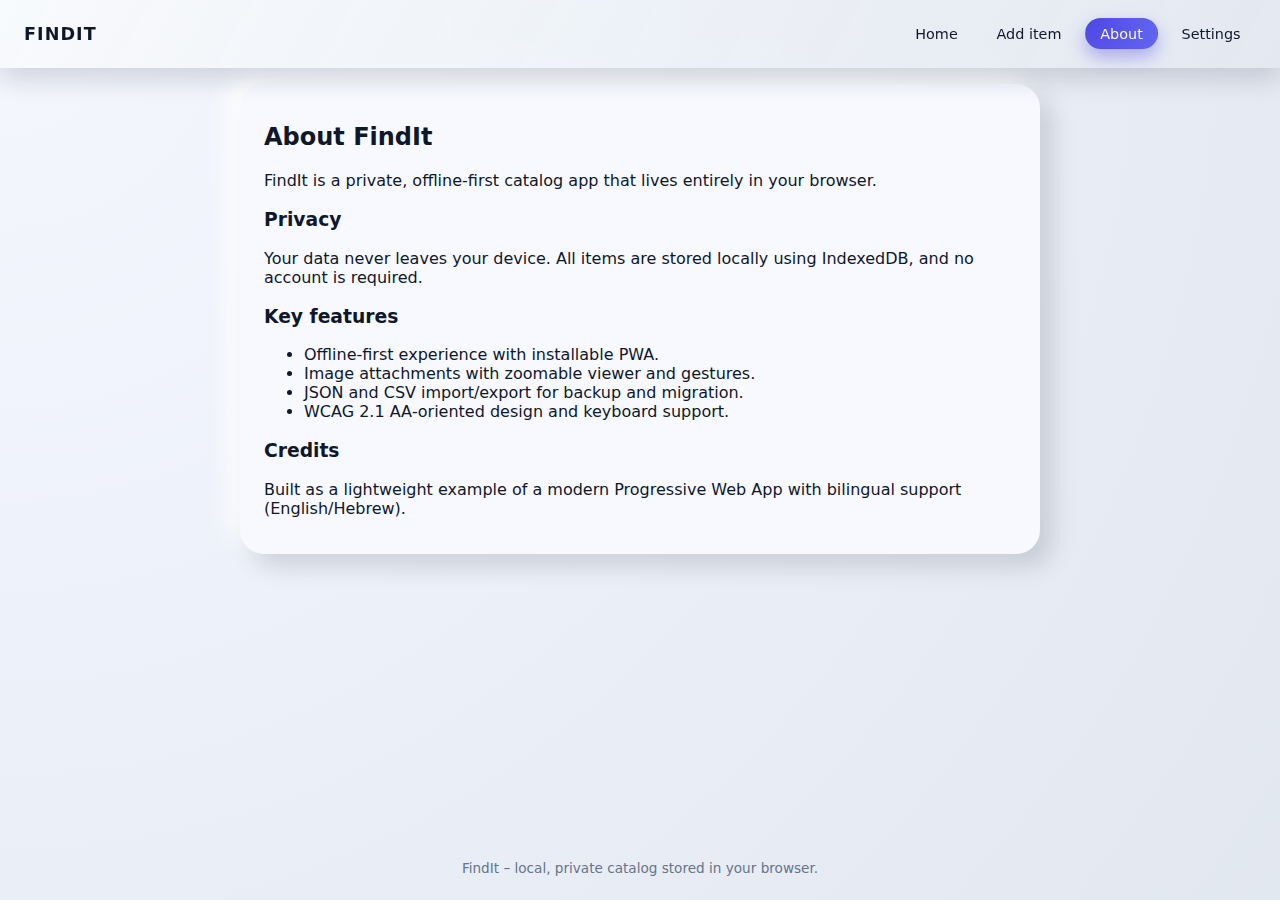
<file: about.html>
<!DOCTYPE html>
<html lang="en" dir="ltr">
<head>
  <meta charset="UTF-8">
  <title>FindIt – About</title>
  <meta name="viewport" content="width=device-width, initial-scale=1, viewport-fit=cover">
  <meta name="theme-color" content="#18181f">
  <link rel="manifest" href="manifest.json">
  <link rel="icon" href="assets/icons/icon-192.svg">
  <link rel="apple-touch-icon" href="assets/icons/icon-192.svg">
  <link rel="stylesheet" href="styles/main.css">
  <link rel="stylesheet" href="styles/dark.css" id="dark-theme-link">
  <link rel="stylesheet" href="styles/responsive.css">
  <script>
    (function () {
      const theme = localStorage.getItem('findit-theme') || 'auto';
      const darkLink = document.getElementById('dark-theme-link');
      const prefersDark = window.matchMedia('(prefers-color-scheme: dark)').matches;
      const enableDark = theme === 'dark' || (theme === 'auto' && prefersDark);
      if (!enableDark && darkLink) darkLink.disabled = true;

      const lang = localStorage.getItem('findit-lang') || 'en';
      document.documentElement.lang = lang;
      document.documentElement.dir = lang === 'he' ? 'rtl' : 'ltr';
    }());
  </script>
</head>
<body data-page="about">
  <a href="#main" class="skip-link">Skip to main content</a>

  <header class="app-header" role="banner">
    <div class="header-left">
      <button class="icon-button" id="menu-button" aria-label="Open menu">
        ☰
      </button>
      <h1 id="app-title" data-i18n="app.title">FindIt</h1>
    </div>
    <nav class="header-nav" aria-label="Primary">
      <a href="index.html" class="nav-link" data-i18n="nav.home">Home</a>
      <a href="item.html" class="nav-link" data-i18n="nav.addItem">Add item</a>
      <a href="about.html" class="nav-link nav-link-active" data-i18n="nav.about">About</a>
      <a href="settings.html" class="nav-link" data-i18n="nav.settings">Settings</a>
    </nav>
  </header>

  <main id="main" class="app-main app-main-text" role="main">
    <article class="card">
      <h2 data-i18n="about.heading">About FindIt</h2>
      <p data-i18n="about.intro">
        FindIt is a private, offline‑first catalog app that lives entirely in your browser.
      </p>
      <h3 data-i18n="about.privacyTitle">Privacy</h3>
      <p data-i18n="about.privacyBody">
        Your data never leaves your device. All items are stored locally using IndexedDB, and no account is required.
      </p>
      <h3 data-i18n="about.featuresTitle">Key features</h3>
      <ul>
        <li data-i18n="about.featureOffline">Offline‑first experience with installable PWA.</li>
        <li data-i18n="about.featureImages">Image attachments with zoomable viewer and gestures.</li>
        <li data-i18n="about.featureImportExport">JSON and CSV import/export for backup and migration.</li>
        <li data-i18n="about.featureAccessibility">WCAG 2.1 AA‑oriented design and keyboard support.</li>
      </ul>
      <h3 data-i18n="about.creditsTitle">Credits</h3>
      <p data-i18n="about.creditsBody">
        Built as a lightweight example of a modern Progressive Web App with bilingual support (English/Hebrew).
      </p>
    </article>
  </main>

  <footer class="app-footer" role="contentinfo">
    <p class="footer-text">
      <span data-i18n="app.footer">FindIt – local, private catalog stored in your browser.</span>
    </p>
  </footer>

  <div id="image-viewer" class="image-viewer" aria-hidden="true" aria-modal="true" role="dialog">
    <div class="image-viewer-backdrop" id="image-viewer-backdrop"></div>
    <div class="image-viewer-content" role="document">
      <button class="icon-button close-button" id="image-viewer-close" aria-label="Close image viewer">✕</button>
      <img id="image-viewer-img" alt="">
    </div>
  </div>

  <script src="scripts/i18n.js" defer></script>
  <script src="scripts/db.js" defer></script>
  <script src="scripts/gestures.js" defer></script>
  <script src="scripts/ui.js" defer></script>
  <script src="scripts/app.js" defer></script>
  <script src="scripts/sw-register.js" defer></script>
</body>
</html>
</file>
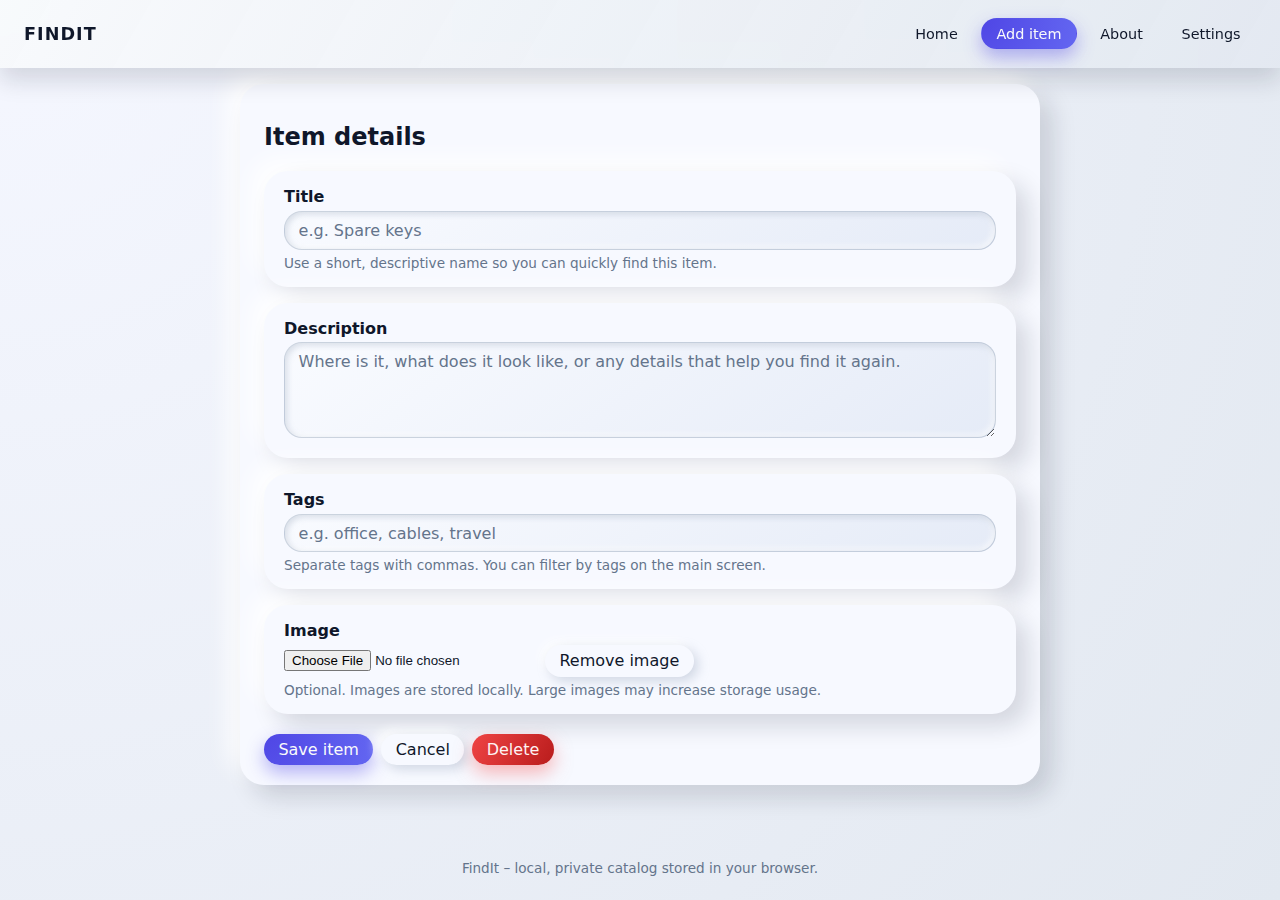
<file: item.html>
<!DOCTYPE html>
<html lang="en" dir="ltr">
<head>
  <meta charset="UTF-8">
  <title>FindIt – Item</title>
  <meta name="viewport" content="width=device-width, initial-scale=1, viewport-fit=cover">
  <meta name="theme-color" content="#18181f">
  <link rel="manifest" href="manifest.json">
  <link rel="icon" href="assets/icons/icon-192.svg">
  <link rel="apple-touch-icon" href="assets/icons/icon-192.svg">
  <link rel="stylesheet" href="styles/main.css">
  <link rel="stylesheet" href="styles/dark.css" id="dark-theme-link">
  <link rel="stylesheet" href="styles/responsive.css">
  <script>
    (function () {
      const theme = localStorage.getItem('findit-theme') || 'auto';
      const darkLink = document.getElementById('dark-theme-link');
      const prefersDark = window.matchMedia('(prefers-color-scheme: dark)').matches;
      const enableDark = theme === 'dark' || (theme === 'auto' && prefersDark);
      if (!enableDark && darkLink) darkLink.disabled = true;

      const lang = localStorage.getItem('findit-lang') || 'en';
      document.documentElement.lang = lang;
      document.documentElement.dir = lang === 'he' ? 'rtl' : 'ltr';
    }());
  </script>
</head>
<body data-page="item">
  <a href="#main" class="skip-link">Skip to main content</a>

  <header class="app-header" role="banner">
    <div class="header-left">
      <button class="icon-button" id="menu-button" aria-label="Open menu">
        ☰
      </button>
      <h1 id="app-title" data-i18n="app.title">FindIt</h1>
    </div>
    <nav class="header-nav" aria-label="Primary">
      <a href="index.html" class="nav-link" data-i18n="nav.home">Home</a>
      <a href="item.html" class="nav-link nav-link-active" data-i18n="nav.addItem">Add item</a>
      <a href="about.html" class="nav-link" data-i18n="nav.about">About</a>
      <a href="settings.html" class="nav-link" data-i18n="nav.settings">Settings</a>
    </nav>
  </header>

  <main id="main" class="app-main app-main-text" role="main">
    <section class="card" aria-labelledby="item-form-heading">
      <h2 id="item-form-heading" data-i18n="item.heading">Item details</h2>

      <form id="item-form" novalidate>
        <input type="hidden" id="item-id">

        <div class="form-row">
          <label for="item-title" class="form-label" data-i18n="item.titleLabel">
            Title
          </label>
          <input id="item-title" name="title" class="text-input" type="text" required
                 minlength="1" maxlength="200"
                 autocomplete="off"
                 data-i18n-placeholder="item.titlePlaceholder"
                 placeholder="e.g. Spare keys">
          <p class="form-help" data-i18n="item.titleHelp">
            Use a short, descriptive name so you can quickly find this item.
          </p>
        </div>

        <div class="form-row">
          <label for="item-description" class="form-label" data-i18n="item.descriptionLabel">
            Description
          </label>
          <textarea id="item-description" name="description" class="text-input textarea-input"
                    rows="4" maxlength="2000"
                    data-i18n-placeholder="item.descriptionPlaceholder"
                    placeholder="Where is it, what does it look like, or any details that help you find it again."></textarea>
        </div>

        <div class="form-row">
          <label for="item-tags" class="form-label" data-i18n="item.tagsLabel">
            Tags
          </label>
          <input id="item-tags" name="tags" class="text-input" type="text"
                 data-i18n-placeholder="item.tagsPlaceholder"
                 placeholder="e.g. office, cables, travel">
          <p class="form-help" data-i18n="item.tagsHelp">
            Separate tags with commas. You can filter by tags on the main screen.
          </p>
        </div>

        <div class="form-row">
          <label class="form-label" for="item-image-input" data-i18n="item.imageLabel">
            Image
          </label>
          <div class="image-input-row">
            <input id="item-image-input" type="file" accept="image/*">
            <button type="button" id="clear-image-button" class="secondary-button" data-i18n="item.clearImage">
              Remove image
            </button>
          </div>
          <p class="form-help" data-i18n="item.imageHelp">
            Optional. Images are stored locally. Large images may increase storage usage.
          </p>
          <div id="image-preview-container" class="image-preview-container" hidden>
            <img id="image-preview" alt="" loading="lazy">
          </div>
        </div>

        <div class="form-actions">
          <button type="submit" class="primary-button" id="save-item-button" data-i18n="item.save">
            Save item
          </button>
          <button type="button" class="secondary-button" id="cancel-item-button" data-i18n="item.cancel">
            Cancel
          </button>
          <button type="button" class="danger-button" id="delete-item-button" data-i18n="item.delete" hidden>
            Delete
          </button>
        </div>
      </form>
    </section>
  </main>

  <footer class="app-footer" role="contentinfo">
    <p class="footer-text">
      <span data-i18n="app.footer">FindIt – local, private catalog stored in your browser.</span>
    </p>
  </footer>

  <div id="image-viewer" class="image-viewer" aria-hidden="true" aria-modal="true" role="dialog">
    <div class="image-viewer-backdrop" id="image-viewer-backdrop"></div>
    <div class="image-viewer-content" role="document">
      <button class="icon-button close-button" id="image-viewer-close" aria-label="Close image viewer">✕</button>
      <img id="image-viewer-img" alt="">
    </div>
  </div>

  <script src="scripts/i18n.js" defer></script>
  <script src="scripts/db.js" defer></script>
  <script src="scripts/gestures.js" defer></script>
  <script src="scripts/ui.js" defer></script>
  <script src="scripts/app.js" defer></script>
  <script src="scripts/sw-register.js" defer></script>
</body>
</html>
</file>
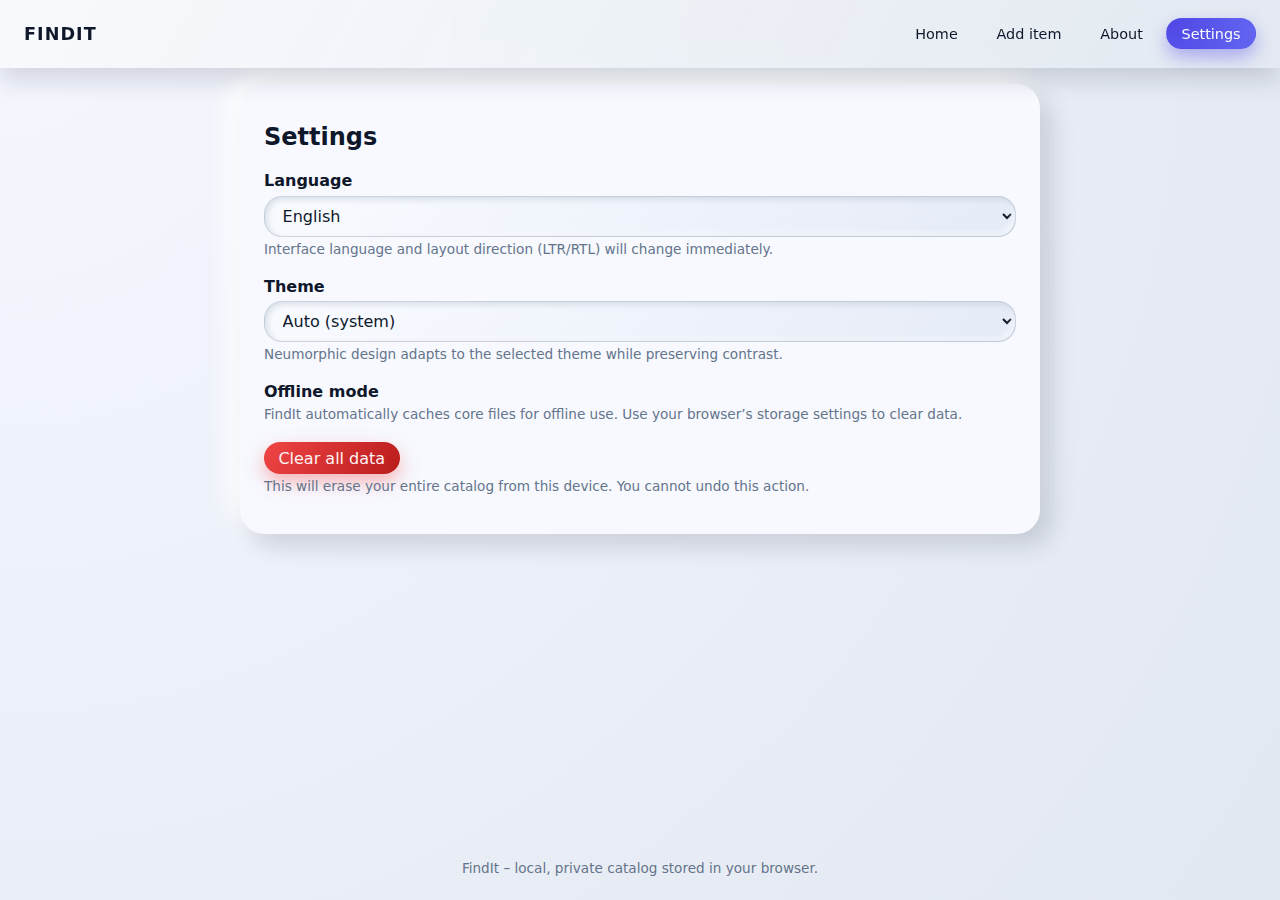
<file: settings.html>
<!DOCTYPE html>
<html lang="en" dir="ltr">
<head>
  <meta charset="UTF-8">
  <title>FindIt – Settings</title>
  <meta name="viewport" content="width=device-width, initial-scale=1, viewport-fit=cover">
  <meta name="theme-color" content="#18181f">
  <link rel="manifest" href="manifest.json">
  <link rel="icon" href="assets/icons/icon-192.svg">
  <link rel="apple-touch-icon" href="assets/icons/icon-192.svg">
  <link rel="stylesheet" href="styles/main.css">
  <link rel="stylesheet" href="styles/dark.css" id="dark-theme-link">
  <link rel="stylesheet" href="styles/responsive.css">
  <script>
    (function () {
      const theme = localStorage.getItem('findit-theme') || 'auto';
      const darkLink = document.getElementById('dark-theme-link');
      const prefersDark = window.matchMedia('(prefers-color-scheme: dark)').matches;
      const enableDark = theme === 'dark' || (theme === 'auto' && prefersDark);
      if (!enableDark && darkLink) darkLink.disabled = true;

      const lang = localStorage.getItem('findit-lang') || 'en';
      document.documentElement.lang = lang;
      document.documentElement.dir = lang === 'he' ? 'rtl' : 'ltr';
    }());
  </script>
</head>
<body data-page="settings">
  <a href="#main" class="skip-link">Skip to main content</a>

  <header class="app-header" role="banner">
    <div class="header-left">
      <button class="icon-button" id="menu-button" aria-label="Open menu">
        ☰
      </button>
      <h1 id="app-title" data-i18n="app.title">FindIt</h1>
    </div>
    <nav class="header-nav" aria-label="Primary">
      <a href="index.html" class="nav-link" data-i18n="nav.home">Home</a>
      <a href="item.html" class="nav-link" data-i18n="nav.addItem">Add item</a>
      <a href="about.html" class="nav-link" data-i18n="nav.about">About</a>
      <a href="settings.html" class="nav-link nav-link-active" data-i18n="nav.settings">Settings</a>
    </nav>
  </header>

  <main id="main" class="app-main app-main-text" role="main">
    <section class="card" aria-labelledby="settings-heading">
      <h2 id="settings-heading" data-i18n="settings.heading">Settings</h2>

      <div class="settings-group">
        <label for="language-select" class="settings-label" data-i18n="settings.languageLabel">
          Language
        </label>
        <select id="language-select" class="select-input">
          <option value="en" data-i18n="settings.languageEnglish">English</option>
          <option value="he" data-i18n="settings.languageHebrew">עברית (Hebrew)</option>
        </select>
        <p class="settings-help" data-i18n="settings.languageHelp">
          Interface language and layout direction (LTR/RTL) will change immediately.
        </p>
      </div>

      <div class="settings-group">
        <label for="theme-select" class="settings-label" data-i18n="settings.themeLabel">
          Theme
        </label>
        <select id="theme-select" class="select-input">
          <option value="auto" data-i18n="settings.themeAuto">Auto (system)</option>
          <option value="light" data-i18n="settings.themeLight">Light</option>
          <option value="dark" data-i18n="settings.themeDark">Dark</option>
        </select>
        <p class="settings-help" data-i18n="settings.themeHelp">
          Neumorphic design adapts to the selected theme while preserving contrast.
        </p>
      </div>

      <div class="settings-group">
        <label class="settings-label" data-i18n="settings.offlineLabel">
          Offline mode
        </label>
        <p class="settings-help" data-i18n="settings.offlineHelp">
          FindIt automatically caches core files for offline use. Use your browser’s storage settings to clear data.
        </p>
      </div>

      <div class="settings-group">
        <button type="button" id="clear-data-button" class="danger-button" data-i18n="settings.clearData">
          Clear all data
        </button>
        <p class="settings-help" data-i18n="settings.clearDataHelp">
          This will erase your entire catalog from this device. You cannot undo this action.
        </p>
      </div>
    </section>
  </main>

  <footer class="app-footer" role="contentinfo">
    <p class="footer-text">
      <span data-i18n="app.footer">FindIt – local, private catalog stored in your browser.</span>
    </p>
  </footer>

  <div id="image-viewer" class="image-viewer" aria-hidden="true" aria-modal="true" role="dialog">
    <div class="image-viewer-backdrop" id="image-viewer-backdrop"></div>
    <div class="image-viewer-content" role="document">
      <button class="icon-button close-button" id="image-viewer-close" aria-label="Close image viewer">✕</button>
      <img id="image-viewer-img" alt="">
    </div>
  </div>

  <script src="scripts/i18n.js" defer></script>
  <script src="scripts/db.js" defer></script>
  <script src="scripts/gestures.js" defer></script>
  <script src="scripts/ui.js" defer></script>
  <script src="scripts/app.js" defer></script>
  <script src="scripts/sw-register.js" defer></script>
</body>
</html>
</file>
<file: styles/main.css>
:root {
  --color-bg-light: #eef1f7;
  --color-bg-dark: #12141b;
  --color-surface-light: #f7f9ff;
  --color-surface-dark: #181b24;
  --color-primary: #4f46e5;
  --color-primary-soft: #6366f1;
  --color-accent: #22c55e;
  --color-danger: #ef4444;
  --color-text-light: #0f172a;
  --color-text-muted: #64748b;
  --color-text-on-dark: #e5e7eb;
  --radius-large: 24px;
  --radius-medium: 18px;
  --shadow-soft-light: 12px 12px 24px rgba(15, 23, 42, 0.15),
                      -12px -12px 24px rgba(255, 255, 255, 0.9);
  --shadow-soft-dark: 12px 12px 24px rgba(0, 0, 0, 0.6),
                     -12px -12px 24px rgba(148, 163, 184, 0.04);
  --focus-ring: 0 0 0 3px rgba(79, 70, 229, 0.5);
  --transition-fast: 150ms ease-out;
  --transition-med: 220ms ease-out;
}

*,
*::before,
*::after {
  box-sizing: border-box;
}

html {
  -webkit-text-size-adjust: 100%;
}

body {
  margin: 0;
  min-height: 100vh;
  font-family: system-ui, -apple-system, BlinkMacSystemFont, "Segoe UI", sans-serif;
  background: radial-gradient(circle at top left, #f5f7ff, #e2e8f0);
  color: var(--color-text-light);
  display: flex;
  flex-direction: column;
}

body.dark {
  background: radial-gradient(circle at top left, #020617, #020617);
  color: var(--color-text-on-dark);
}

/* Accessibility */

.visually-hidden {
  position: absolute;
  width: 1px;
  height: 1px;
  padding: 0;
  margin: -1px;
  overflow: hidden;
  clip: rect(0, 0, 0, 0);
  white-space: nowrap;
  border: 0;
}

.skip-link {
  position: absolute;
  left: 50%;
  transform: translate(-50%, -200%);
  padding: 0.5rem 1rem;
  background: var(--color-primary);
  color: #fff;
  border-radius: 999px;
  z-index: 1000;
  transition: transform var(--transition-fast);
}

.skip-link:focus {
  transform: translate(-50%, 0.5rem);
}

/* Layout */

.app-header {
  position: sticky;
  top: 0;
  z-index: 20;
  display: flex;
  align-items: center;
  justify-content: space-between;
  padding: 0.75rem 1.5rem;
  backdrop-filter: blur(16px);
  background: linear-gradient(120deg, rgba(248, 250, 252, 0.9), rgba(226, 232, 240, 0.85));
  box-shadow: 0 12px 24px rgba(15, 23, 42, 0.15);
}

body.dark .app-header {
  background: linear-gradient(120deg, rgba(15, 23, 42, 0.95), rgba(15, 23, 42, 0.9));
  box-shadow: 0 12px 24px rgba(0, 0, 0, 0.6);
}

.header-left {
  display: inline-flex;
  align-items: center;
  gap: 0.75rem;
}

.app-header h1 {
  font-size: 1.1rem;
  letter-spacing: 0.06em;
  text-transform: uppercase;
}

.header-nav {
  display: inline-flex;
  align-items: center;
  gap: 0.5rem;
}

.app-main {
  flex: 1;
  max-width: 1120px;
  width: 100%;
  margin: 0 auto;
  padding: 1rem 1.25rem 1.5rem;
  display: flex;
  flex-direction: column;
  gap: 1rem;
}

.app-main-text {
  max-width: 840px;
}

.app-footer {
  padding: 0.75rem 1.5rem 1.5rem;
  text-align: center;
  color: var(--color-text-muted);
  font-size: 0.85rem;
}

.footer-text {
  margin: 0;
}

/* Neumorphic surfaces */

.card,
.toolbar,
.catalog-section,
.form-row,
.image-preview-container {
  border-radius: var(--radius-large);
  background: var(--color-surface-light);
  box-shadow: var(--shadow-soft-light);
  padding: 1rem 1.25rem;
  transition: box-shadow var(--transition-med), transform var(--transition-med), background var(--transition-med);
}

body.dark .card,
body.dark .toolbar,
body.dark .catalog-section,
body.dark .form-row,
body.dark .image-preview-container {
  background: var(--color-surface-dark);
  box-shadow: var(--shadow-soft-dark);
}

.card {
  padding: 1.25rem 1.5rem;
}

/* Navigation */

.nav-link {
  position: relative;
  padding: 0.4rem 0.9rem;
  border-radius: 999px;
  font-size: 0.9rem;
  text-decoration: none;
  color: inherit;
  border: 1px solid transparent;
  transition: background var(--transition-fast), box-shadow var(--transition-fast), color var(--transition-fast), border var(--transition-fast);
}

.nav-link:hover {
  background: rgba(148, 163, 184, 0.16);
}

.nav-link.nav-link-active {
  background: radial-gradient(circle at top left, #4f46e5, #6366f1);
  color: #f9fafb;
  box-shadow: 0 8px 18px rgba(79, 70, 229, 0.4);
}

/* Buttons */

.icon-button,
.primary-button,
.secondary-button,
.danger-button {
  border-radius: 999px;
  border: none;
  cursor: pointer;
  font: inherit;
  padding: 0.4rem 0.9rem;
  display: inline-flex;
  align-items: center;
  justify-content: center;
  gap: 0.35rem;
  transition: transform var(--transition-fast), box-shadow var(--transition-fast), background var(--transition-fast), color var(--transition-fast), border var(--transition-fast);
  user-select: none;
}

.icon-button {
  width: 2.2rem;
  height: 2.2rem;
  border-radius: 50%;
  background: var(--color-surface-light);
  box-shadow: 4px 4px 10px rgba(148, 163, 184, 0.6),
              -4px -4px 10px rgba(255, 255, 255, 0.95);
}

body.dark .icon-button {
  background: var(--color-surface-dark);
  box-shadow: 4px 4px 10px rgba(0, 0, 0, 0.65),
              -4px -4px 10px rgba(51, 65, 85, 0.35);
}

.primary-button {
  background: radial-gradient(circle at top left, #4f46e5, #6366f1);
  color: #f9fafb;
  box-shadow: 0 8px 18px rgba(79, 70, 229, 0.4);
}

.primary-button:hover {
  transform: translateY(-1px);
  box-shadow: 0 10px 22px rgba(79, 70, 229, 0.5);
}

.secondary-button {
  background: var(--color-surface-light);
  color: var(--color-text-light);
  box-shadow: 4px 4px 12px rgba(148, 163, 184, 0.4),
              -4px -4px 12px rgba(255, 255, 255, 0.9);
}

body.dark .secondary-button {
  background: var(--color-surface-dark);
  color: var(--color-text-on-dark);
  box-shadow: 4px 4px 12px rgba(0, 0, 0, 0.75),
              -4px -4px 12px rgba(51, 65, 85, 0.35);
}

.secondary-button:hover {
  transform: translateY(-1px);
}

.danger-button {
  background: linear-gradient(120deg, #ef4444, #b91c1c);
  color: #fef2f2;
  box-shadow: 0 8px 18px rgba(248, 113, 113, 0.5);
}

.danger-button:hover {
  transform: translateY(-1px);
  box-shadow: 0 10px 22px rgba(248, 113, 113, 0.6);
}

.icon-button:focus-visible,
.primary-button:focus-visible,
.secondary-button:focus-visible,
.danger-button:focus-visible,
.text-input:focus-visible,
.select-input:focus-visible,
textarea:focus-visible {
  outline: none;
  box-shadow: var(--focus-ring);
}

/* Inputs */

.text-input,
.select-input,
.textarea-input {
  width: 100%;
  border-radius: var(--radius-medium);
  border: 1px solid rgba(148, 163, 184, 0.45);
  padding: 0.55rem 0.85rem;
  font: inherit;
  color: inherit;
  background: linear-gradient(145deg, #f9fbff, #e5ebf7);
  box-shadow: inset 2px 2px 6px rgba(148, 163, 184, 0.35),
              inset -2px -2px 6px rgba(255, 255, 255, 0.8);
  transition: border var(--transition-fast), box-shadow var(--transition-fast), background var(--transition-fast);
}

body.dark .text-input,
body.dark .select-input,
body.dark .textarea-input {
  background: linear-gradient(145deg, #0f172a, #020617);
  box-shadow: inset 2px 2px 6px rgba(0, 0, 0, 0.8),
              inset -2px -2px 6px rgba(30, 64, 175, 0.4);
  border-color: rgba(51, 65, 85, 0.9);
}

.text-input::placeholder,
textarea::placeholder {
  color: var(--color-text-muted);
}

.form-row {
  margin-bottom: 1rem;
}

.form-row:last-of-type {
  margin-bottom: 0;
}

.form-label {
  display: block;
  font-weight: 600;
  margin-bottom: 0.3rem;
}

.form-help {
  margin: 0.3rem 0 0;
  font-size: 0.85rem;
  color: var(--color-text-muted);
}

/* Toolbar & filters */

.toolbar {
  display: flex;
  flex-wrap: wrap;
  align-items: center;
  gap: 0.75rem;
}

.toolbar-group {
  display: inline-flex;
  flex-wrap: wrap;
  align-items: center;
  gap: 0.5rem;
}

.toolbar-group-right {
  margin-left: auto;
}

/* Catalog grid */

.catalog-section {
  padding: 1rem 1.1rem 1.25rem;
}

.catalog-grid {
  display: grid;
  grid-template-columns: repeat(auto-fill, minmax(210px, 1fr));
  gap: 1rem;
}

.catalog-card {
  border-radius: var(--radius-medium);
  background: var(--color-surface-light);
  box-shadow: var(--shadow-soft-light);
  padding: 0.75rem 0.75rem 0.85rem;
  display: flex;
  flex-direction: column;
  gap: 0.4rem;
  transition: transform var(--transition-fast), box-shadow var(--transition-fast), background var(--transition-fast);
}

body.dark .catalog-card {
  background: var(--color-surface-dark);
  box-shadow: var(--shadow-soft-dark);
}

.catalog-card:hover {
  transform: translateY(-1px);
  box-shadow: 12px 12px 24px rgba(148, 163, 184, 0.25),
              -12px -12px 24px rgba(255, 255, 255, 0.7);
}

body.dark .catalog-card:hover {
  box-shadow: 12px 12px 24px rgba(0, 0, 0, 0.8),
              -12px -12px 24px rgba(30, 64, 175, 0.28);
}

.catalog-card-header {
  display: flex;
  justify-content: space-between;
  align-items: center;
  gap: 0.5rem;
}

.catalog-card-title {
  font-size: 0.98rem;
  font-weight: 600;
  margin: 0;
}

.catalog-card-dates {
  font-size: 0.78rem;
  color: var(--color-text-muted);
}

.catalog-card-description {
  margin: 0.15rem 0 0.25rem;
  font-size: 0.86rem;
  line-height: 1.3;
  max-height: 4.3em;
  overflow: hidden;
}

.catalog-card-tags {
  display: flex;
  flex-wrap: wrap;
  gap: 0.25rem;
  margin-top: 0.15rem;
}

.tag-pill {
  border-radius: 999px;
  padding: 0.15rem 0.5rem;
  font-size: 0.75rem;
  background: rgba(99, 102, 241, 0.09);
  color: #1d4ed8;
}

body.dark .tag-pill {
  background: rgba(129, 140, 248, 0.16);
  color: #c7d2fe;
}

.catalog-card-image-wrapper {
  margin-top: 0.25rem;
  border-radius: 18px;
  overflow: hidden;
  max-height: 180px;
  cursor: zoom-in;
}

.catalog-card-image-wrapper img {
  width: 100%;
  height: 100%;
  object-fit: cover;
  display: block;
}

/* Empty state */

.empty-state {
  text-align: center;
  padding: 2rem 1.5rem;
}

.empty-state p {
  margin-bottom: 1rem;
  color: var(--color-text-muted);
}

/* Forms & settings */

.image-input-row {
  display: flex;
  align-items: center;
  gap: 0.5rem;
}

.image-preview-container {
  margin-top: 0.6rem;
  padding: 0.4rem;
  max-width: 260px;
}

.image-preview-container img {
  width: 100%;
  display: block;
  border-radius: 16px;
}

/* Form actions */

.form-actions {
  display: flex;
  flex-wrap: wrap;
  gap: 0.5rem;
  margin-top: 1.25rem;
}

/* Settings */

.settings-group {
  margin-bottom: 1.25rem;
}

.settings-label {
  display: block;
  font-weight: 600;
  margin-bottom: 0.35rem;
}

.settings-help {
  margin: 0.25rem 0 0;
  font-size: 0.85rem;
  color: var(--color-text-muted);
}

/* Image viewer */

.image-viewer {
  position: fixed;
  inset: 0;
  display: none;
  align-items: center;
  justify-content: center;
  z-index: 50;
}

.image-viewer.visible {
  display: flex;
}

.image-viewer-backdrop {
  position: absolute;
  inset: 0;
  background: rgba(15, 23, 42, 0.86);
}

.image-viewer-content {
  position: relative;
  max-width: 100vw;
  max-height: 100vh;
  padding: 0;
  border-radius: 0;
  box-shadow: none;
  display: flex;
  align-items: center;
  justify-content: center;
}

.image-viewer img {
  max-width: 100vw;
  max-height: 100vh;
  transform-origin: center center;
  transition: transform 80ms ease-out;
  touch-action: none;
}

.close-button {
  position: absolute;
  top: 0.75rem;
  right: 0.75rem;
  z-index: 10;
}

/* Menu button visibility */

#menu-button {
  display: none;
}

/* Focus styles on links */

a:focus-visible {
  outline: none;
  box-shadow: var(--focus-ring);
  border-radius: 999px;
}

/* RTL tweaks */

html[dir="rtl"] .toolbar-group-right {
  margin-left: 0;
  margin-right: auto;
}

html[dir="rtl"] .close-button {
  right: auto;
  left: 0.75rem;
}
</file>
<file: styles/dark.css>
body.dark {
  background: radial-gradient(circle at top left, #020617, #020617);
  color: var(--color-text-on-dark);
}

body.dark .app-footer {
  color: #9ca3af;
}

body.dark .nav-link {
  color: #e5e7eb;
}

body.dark .nav-link.nav-link-active {
  color: #f9fafb;
}

body.dark .primary-button {
  box-shadow: 0 8px 18px rgba(55, 65, 194, 0.7);
}

body.dark .primary-button:hover {
  box-shadow: 0 10px 22px rgba(55, 65, 194, 0.9);
}

body.dark .danger-button {
  box-shadow: 0 8px 18px rgba(248, 113, 113, 0.55);
}

body.dark .danger-button:hover {
  box-shadow: 0 10px 22px rgba(248, 113, 113, 0.7);
}

body.dark .empty-state p {
  color: #9ca3af;
}

/* Headers & cards inherit from main.css but dark theme variables apply */
</file>
<file: styles/responsive.css>
/* Small screens */

@media (max-width: 720px) {
  .app-header {
    padding: 0.6rem 0.85rem;
  }

  .app-header h1 {
    font-size: 0.95rem;
  }

  .header-nav {
    display: none;
  }

  #menu-button {
    display: inline-flex;
  }

  .app-main {
    padding-inline: 0.75rem;
  }

  .card,
  .toolbar,
  .catalog-section {
    padding-inline: 0.85rem;
  }

  .catalog-grid {
    grid-template-columns: 1fr;
  }
}

/* Medium screens */

@media (min-width: 721px) and (max-width: 1024px) {
  .catalog-grid {
    grid-template-columns: repeat(auto-fill, minmax(220px, 1fr));
  }
}

/* Preference for reduced motion */

@media (prefers-reduced-motion: reduce) {
  * {
    scroll-behavior: auto !important;
    animation-duration: 0.01ms !important;
    animation-iteration-count: 1 !important;
    transition-duration: 0.01ms !important;
  }
}
</file>
